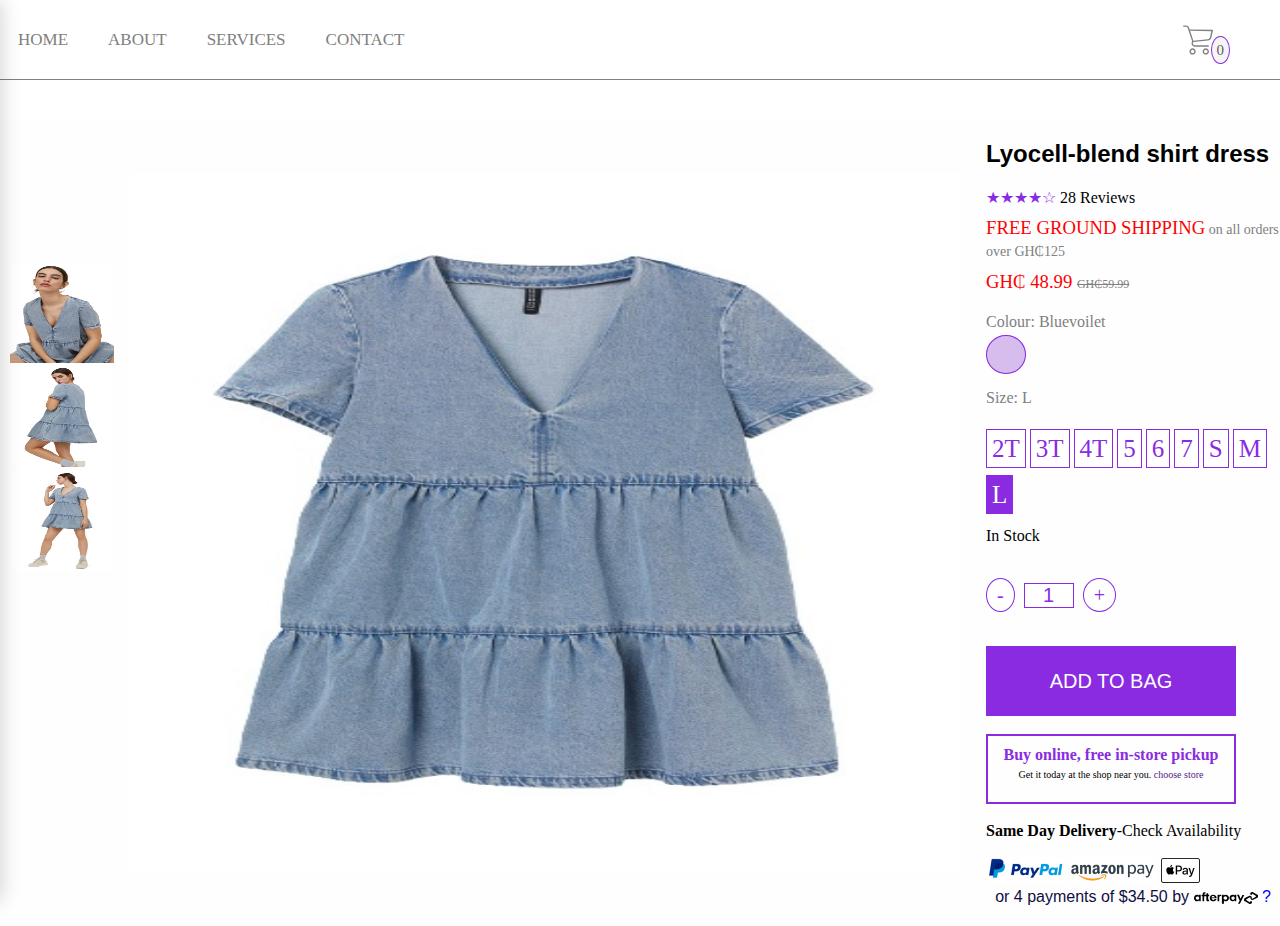
<file: index.html>
<!DOCTYPE html>
<html lang="en">

<head>
    <meta charset="UTF-8">
    <meta http-equiv="X-UA-Compatible" content="IE=edge">
    <meta name="viewport" content="width=device-width, initial-scale=1.0">
    <script src="http://ajax.googleapis.com/ajax/libs/jquery/1.7.1/jquery.min.js" type="text/javascript"></script>
    <script src="scripts/index.js"></script>
    <link rel="stylesheet" href="css/navigationBar.css">
    <link rel="stylesheet" href="css/index.css">
    <link rel="stylesheet" href="css/slideCart.css">
    <title>ecommerce</title>
    <link rel="icon" href="assets/logo1.png">
</head>

<body>

    <!-- Navigation Bar -->
    <nav>
        <input type="checkbox" id="check">
        <label for="check" class="checkbtn">
            
            <img class="hamburger-menu" src="assets/menu.svg" alt="">
        </label>
        <label  class="shopbtn">
           
            <a href="cart.html">
                <img  class="hamburger-menu" src="assets/cart.svg" alt="">
                <span id="shop-cart">0</span>
            </a>
        </label>
        <ul class="nav-list">
            <li class="nav-list-item"><a class="active" href="index.html">Home</a></li>
            <li class="nav-list-item"><a href="#">About</a></li>
            <li class="nav-list-item"><a href="#">Services</a></li>
            <li class="nav-list-item"><a href="#">Contact</a></li>
        </ul>
    </nav>

	<div id="cd-shadow-layer"></div>

    <!-- Sliding Cart -->
	<div id="cd-cart">
		<h2>Cart</h2>
		<ul class="cd-cart-items" id="cd-cart-itemsId">
			<li>
				<span class="cd-qty"></span> <span class="item-name"></span>
				<div class="cd-price"></div>
				<a href="#0" class="cd-item-remove cd-img-replace"><img src="assets/trash-bin.svg" alt=""></a>
			</li>
		</ul> 

		<div class="cd-cart-total">
			<p>Total <span class="slide-total"></span></p>
		</div> 

		<a href="checkout.html" class="checkout-btn">Checkout</a>
		
		<p class="cd-go-to-cart"><a href="cart.html">Go to cart page</a></p>
	</div>

    <div class="flex-div">
        <div class="grid-main">
            <div class="grid-sub grid-main-items">
                <!-- Contains three images -->

                <div class="flex-div">
                    <div class="grid-sub-items sub" id="product-three-images">
                        <img class="sub-images" src="assets/dress3.jpg" alt="" id="sub-image-2">
                        <img class="sub-images" src="assets/dress2.jpg" alt="" id="sub-image-1">
                        <img class="sub-images" src="assets/dress4.jpg" alt="" id="sub-image-3">
                    </div>
                </div>
                <div class="flex-div">
                    <div class="grid-sub-items main" id="product-main-image">
                        <img class="main-images" src="assets/dress1.jpg" alt="" id="main-image">
                    </div>
                </div>
            </div>

            
            <div class="grid-main-items" id="product-info">
                <!-- Contains information about the product-->
                <div class="flex-div">
                    <div>
                        <h2 class="item-name">Lyocell-blend shirt dress </h2>
                        <div class="review">
                            <p id="stars">★★★★☆ </p><span>28 Reviews</span>
                        </div>
                        <h3>
                            <h3 class="sell">FREE GROUND SHIPPING<span> on all orders over GH&#8373;125</span></h3>
                            <h3 class="price"> 48.99 <span class="strike">GH&#8373;59.99</span></h3>
                            <p id="colour">Colour: <span class="item-colour">Bluevoilet</span></p>
                            <span class="item-size-camel">Ca</span>
                           
                            <p id="size">Size: L</p><br>
                            <!-- <a href="">Size Chart</a> -->
                            
                            <span class="item-size">2T</span>
                            <span class="item-size">3T</span>
                            <span class="item-size">4T</span>
                            <span class="item-size">5</span>
                            <span class="item-size">6</span>
                            <span class="item-size">7</span>
                            <span class="item-size">S</span>
                            <span class="item-size">M</span><br><br>
                            <div class="sep">
                                <span class="item-size large">L</span>
                            </div><br>
                            <p>In Stock</p><br>
                        </h3>
                       
                        

                        <div class="counter">
                            <span class="down">-</span>
                            <input id="item-count" type="text" class="quantity-field" value="1" max="10">
                            <span class="up">+</span>
                        </div><br>

                        <input id="cd-cart-trigger" class="add-btn" type="submit" value="ADD TO BAG"><br><br>
                        
                        <p class="border-item">
                           <span class="color">Buy online, free in-store pickup</span><br>
                           <span class="font">
                               Get it today at the shop near you.
                            <a href="">choose store</a> 
                           </span>
                        </p><br>
                        <p id="delivery"><strong>Same Day Delivery</strong>-Check Availability</p><br>


                        <div class="paymentoptions bfx-remove-element">
                            <p class="paymentoptions_accept">
                                <img src="assets/pay-paypal.png">
                                <img src="assets/pay-amazon.png">
                                <img src="assets/pay-applepay.png">
                            </p>
                        </div>
                        
                        <div class="product-afterpay-message">
                            <span class="afterpay-link" title="Afterpay Terms &amp; Conditions">
                                <span id="payments">or 4 payments of $34.50 by</span>
                                <span class="afterpay-logo"><img class="afterpay" src="assets/afterpay-lockup-blackonwhite.svg"
                                        alt="Afterpay"></span>
                                <a href="#" data-dialog-link="" id="mydialog-btn" data-dialog-addclass="dialog-afterpay"
                                    class="afterpay_help">?</a>
                            </span>
                        </div><br>

                    </div>
                </div>
            </div>
        </div>
    </div>

        <script src="scripts/slideCart.js"></script>
</body>

</html>
</file>
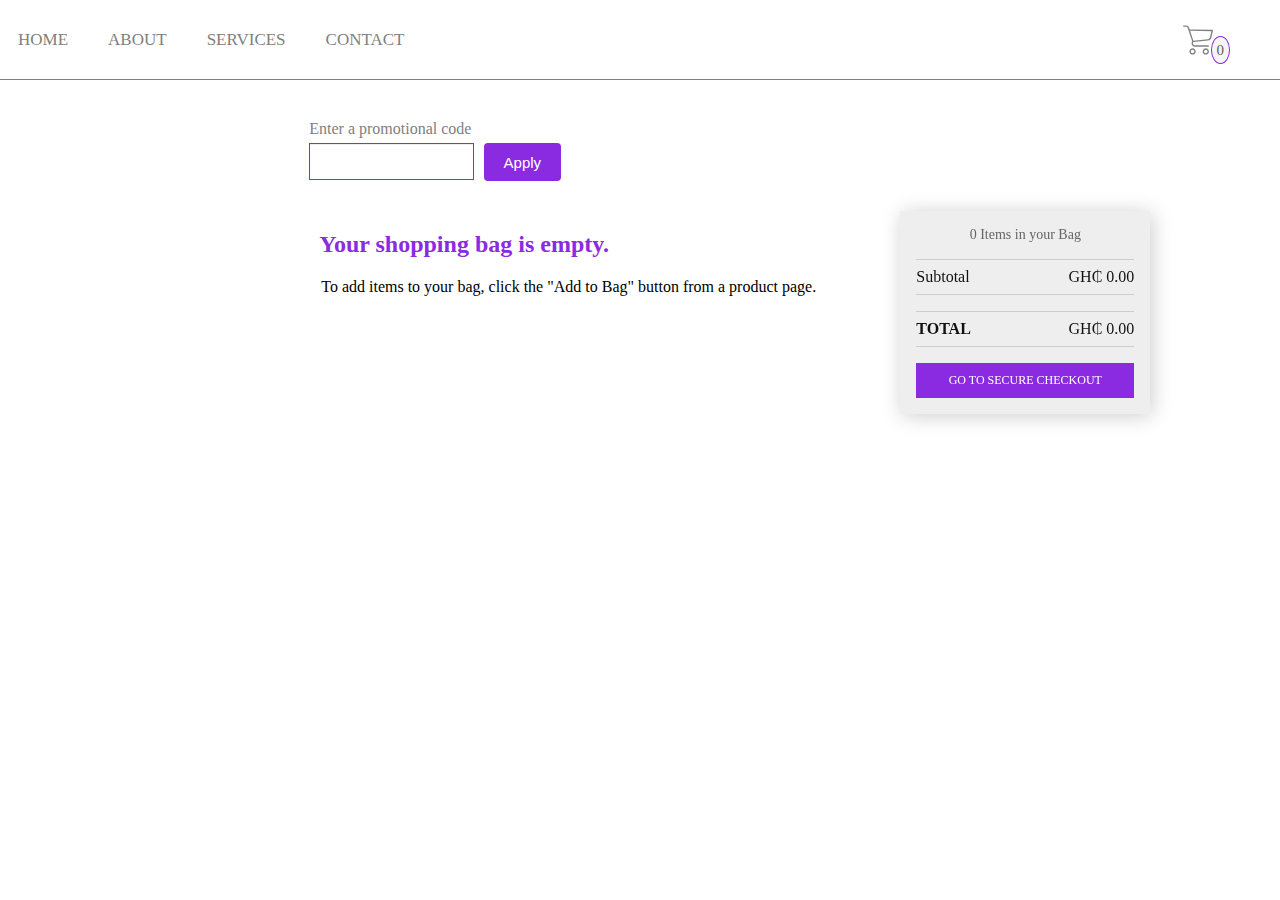
<file: cart.html>
<!DOCTYPE html>
<html lang="en">

<head>
  <meta charset="UTF-8">
  <meta http-equiv="X-UA-Compatible" content="IE=edge">
  <meta name="viewport" content="width=device-width, initial-scale=1.0">
  <script src="http://ajax.googleapis.com/ajax/libs/jquery/1.7.1/jquery.min.js" type="text/javascript"></script>
  <script src="scripts/cart.js"></script>
  <link rel="stylesheet" href="css/navigationBar.css">
  <link rel="stylesheet" href="css/cart.css">
  <link rel="stylesheet" href="css/slideCart.css">
  <title>ecommerce - Cart</title>
  <link rel="icon" href="assests/logo1.png">
</head>

<body>

  <!-- Navigation Bar -->
  <nav>
    <input type="checkbox" id="check">
    <label for="check" class="checkbtn">
      
      <img class="hamburger-menu" src="assets/menu.svg" alt="">
    </label>
    <label class="shopbtn">
     
      <a href="cart.html">
        <img class="hamburger-menu" src="assets/cart.svg" alt="">
        <span id="shop-cart" class="item-quantity">0</span>
      </a>
    </label>
   
    <ul class="nav-list">
      <li class="nav-list-item"><a class="active" href="index.html">Home</a></li>
      <li class="nav-list-item"><a href="#">About</a></li>
      <li class="nav-list-item"><a href="#">Services</a></li>
      <li class="nav-list-item"><a href="#">Contact</a></li>
    </ul>
  </nav>


  <!-- Checkout Cart -->
  <div class="flex-div">
    <div class="shopping-cart">
      <div class="basket-module">
        <label for="promo-code">Enter a promotional code</label>
        <input id="promo-code" type="text" name="promo-code" maxlength="5" class="promo-code-field">
        <button class="promo-code-cta">Apply</button>
      </div>

      <!-- Empty Cart Message -->
      <div class="cart-empty" id="cart-empty-id">
        <div>
          <h2> Your shopping bag is empty.
          </h2>
          <p>To add items to your bag, click the "Add to Bag" button from a product page.
          </p>
        </div>
      </div>

      <div class="basket" id="basket-product">
        <div class="basket-labels">
          <ul>
            <li class="item item-heading">Item</li>
            <li class="price">Price</li>
            <li class="quantity">Quantity</li>
            <li class="subtotal">Subtotal</li>
          </ul>
        </div>
        <div class="basket-product">
          <div class="item">
            <div class="product-image">
              <img src="assets/dress4.jpg" alt="Placholder Image 2" class="product-frame">
            </div>
            <div class="product-details">
              <h1><span class="item-quantity"></span> x <span class="item-name"></span></h1>
              <p class="bold"> <span class="item-colour"></span> <br> <br> Size: <span class="item-size"></span></p>
            </div>
          </div>
          <div class="price" id="priceValue"></div>
          <div class="quantity">
            <input type="number" min="1" class="quantity-field">
          </div>
          <div class="subtotal" id="product-subtotal"></div>
          <div class="remove">
            <button><img src="assets/trash-bin.svg" alt=""></button>
          </div>
        </div>
      </div>

      <aside>
        <div class="summary">
          <div class="summary-total-items"><span class="total-items" id="itemInBag">0</span> Items in your Bag</div>
          <div class="summary-subtotal">
            <div class="subtotal-title">Subtotal</div>
            <div class="subtotal-value final-value" id="basket-subtotal">0.00</div>
            <div class="summary-promo hide">
              <div class="promo-title">Promotion</div>
              <div class="promo-value final-value" id="basket-promo"></div>
            </div>
          </div>
          <div class="summary-total">
            <div class="total-title">Total</div>
            <div class="total-value final-value" id="basket-total">0.00</div>
          </div>
          <div class="summary-checkout">
            <a href="checkout.html" class="checkout-cta">Go to Secure Checkout</a>
          </div>
        </div>
      </aside>
    </div>
  </div>


  <script src="scripts/slideCart.js"></script>
</body>

</html>
</file>
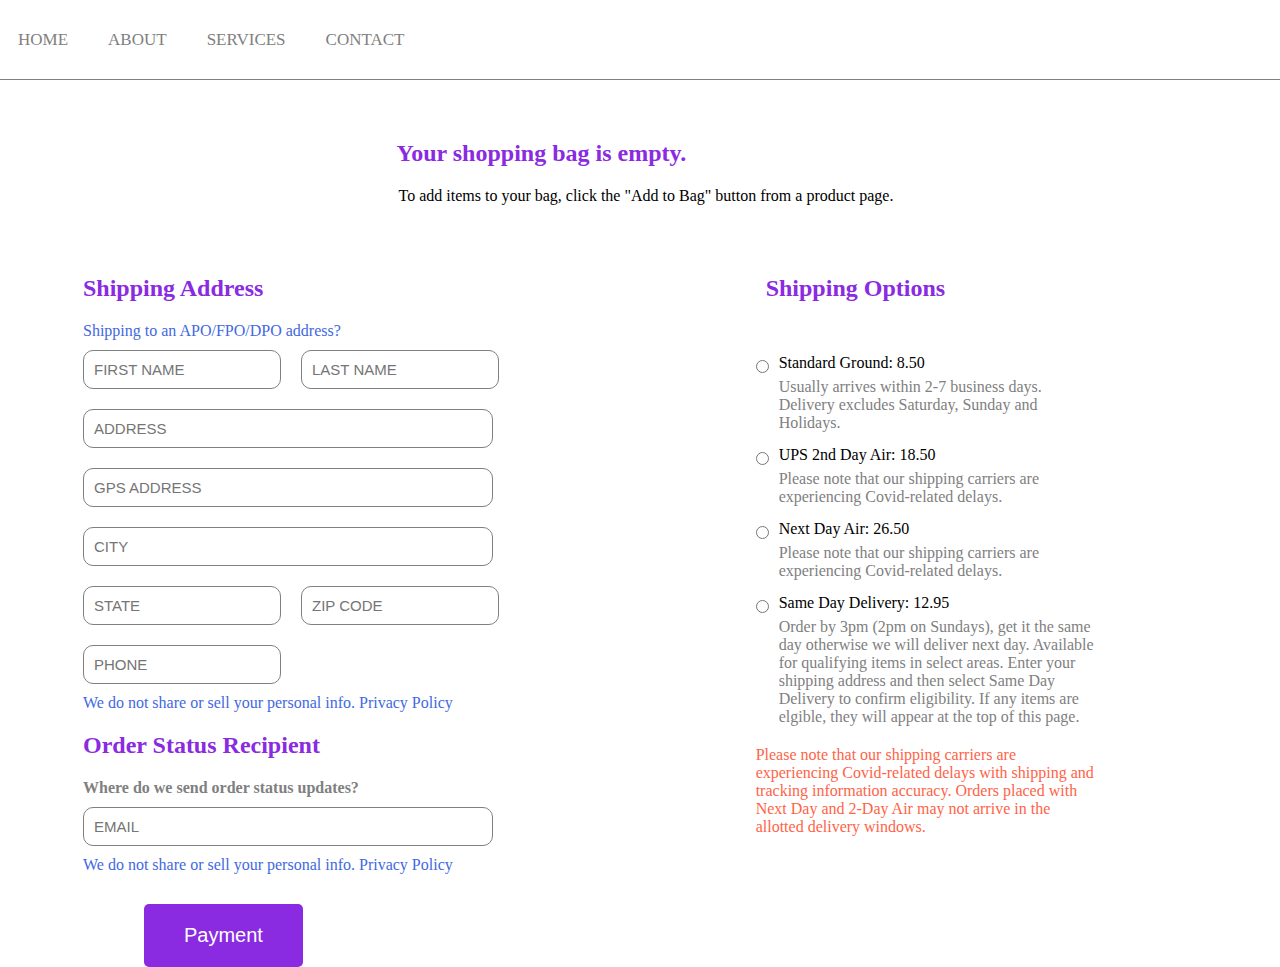
<file: checkout.html>
<!DOCTYPE html>
<html lang="en">
<head>
    <meta charset="UTF-8">
    <meta http-equiv="X-UA-Compatible" content="IE=edge">
    <meta name="viewport" content="width=device-width, initial-scale=1.0">
    <script src="http://ajax.googleapis.com/ajax/libs/jquery/1.7.1/jquery.min.js" type="text/javascript"></script>
    <script src="scripts/checkout.js"></script>
    <link rel="stylesheet" href="css/navigationBar.css">
    <link rel="stylesheet" href="css/checkout.css">
    <link rel="stylesheet" href="css/cart.css">
    <title>ecommerce - Checkout</title>
    <link rel="icon" href="assests/logo1.png">
</head>
<body>
    <!-- Navigation Bar -->
    <nav>
        <input type="checkbox" id="check">
        <label for="check" class="checkbtn">
           
            <img class="hamburger-menu" src="assets/menu.svg" alt="">
        </label>
        <label  class="shopbtn">
           
            <a href="cart.html">
                <img  class="hamburger-menu" src="assets/cart.svg" alt="">
                <span id="shop-cart"></span>
            </a>
        </label>
    
        <ul class="nav-list">
            <li class="nav-list-item"><a class="active" href="index.html">Home</a></li>
            <li class="nav-list-item"><a href="#">About</a></li>
            <li class="nav-list-item"><a href="#">Services</a></li>
            <li class="nav-list-item"><a href="#">Contact</a></li>
        </ul>
    </nav>

    <!-- Empty Cart Message -->
    <div class="cart-empty" id="cart-empty-id">
        <div>
            <h2> Your shopping bag is empty.
                
             </h2>
             <p>To add items to your bag, click the "Add to Bag" button from a product page.
             </p>
        </div>
    </div>


      <!-- Checkout Cart -->
  <div class="flex-div" id="summaryProduct">
    <div class="shopping-cart">
      <div class="basket-module">
        <label for="promo-code">Enter a promotional code</label>
        <input id="promo-code" type="text" name="promo-code" maxlength="5" class="promo-code-field">
        <button class="promo-code-cta">Apply</button>
      </div>

      <div class="basket" id="basket-product">
        <div class="basket-labels">
          <ul>
            <li class="item item-heading">Item</li>
            <li class="price">Price</li>
            <li class="quantity">Quantity</li>
            <li class="subtotal">Subtotal</li>
          </ul>
        </div>
        <div class="basket-product">
          <div class="item">
            <div class="product-image">
              <img src="assets/dress4.jpg" alt="Placholder Image 2" class="product-frame">
            </div>
            <div class="product-details">
              <h1><span class="item-quantity"></span> x <span class="item-name"></span></h1>
              <p class="bold"> <span class="item-colour"></span> <br> <br> Size: <span class="item-size"></span></p>
            </div>
          </div>
          <div class="price" id="priceValue"></div>
          <div class="quantity">
              <p class="item-quantity"></p>
          </div>
          <div class="subtotal" id="product-subtotal"></div>
        </div>
      </div>

      <aside>
        <div class="summary">
          <div class="summary-total-items">
           
            <a href="cart.html">
                <img  class="hamburger-menu" src="assets/cart.svg" alt="">
                <span id="shop-cart" class="edit-cart"></span>
            </a>
          </div>
          <div class="summary-subtotal">
            <div class="subtotal-title">Subtotal</div>
            <div class="subtotal-value final-value" id="basket-subtotal"></div>
            <div class="summary-promo hide">
              <div class="promo-title">Promotion</div>
              <div class="promo-value final-value" id="basket-promo"></div>
            </div>
          </div>
          <div class="summary-total">
            <div class="total-title">Total</div>
            <div class="total-value final-value" id="basket-total"></div>
          </div>
        </div>
      </aside>
    </div>
  </div>

  <!-- Shipping Details -->

  <div class="shipping-flex-div">
      <div class="shipping-grid">
          <div class="shipping-address">
              <h2>Shipping Address</h2>
              <a href="#"> Shipping to an APO/FPO/DPO address? </a>
              <div>
                      <input type="text" class="small-text" id="firstName" placeholder="FIRST NAME">
                      <input type="text" class="small-text" id="lastName" placeholder="LAST NAME">
              </div>

              <div>
                  <input type="text" class="long-text" id="address" placeholder="ADDRESS"> <br>
              </div>

              <div>
                <input type="text" class="long-text" id="gps" placeholder="GPS ADDRESS"> <br>
            </div>

              <div>
                  <input type="text" class="long-text" id="city" placeholder="CITY">
              </div>

              <div>
                  <span>
                      <input type="text" class="small-text" id="state" placeholder="STATE">
                      <input type="text" class="small-text" id="zipCode" placeholder="ZIP CODE">
                  </span>
              </div>
              
              <div>
                  <input type="text" class="small-text" id="phone" placeholder="PHONE">
              </div>
              <a href="#"> We do not share or sell your personal info. Privacy Policy </a>

              <h2>Order Status Recipient</h2>
              <h4>Where do we send order status updates?</h4>
              <div>
                  <input type="text" class="long-text" id="email" placeholder="EMAIL">
              </div>

              <a href="#"> We do not share or sell your personal info. Privacy Policy </a>
          </div>

          <div class="shipping-options">
              <h2>Shipping Options</h2>
              <div class="container">
                  <ul>
                      <li>
                          <input type="radio" id="option_one" class="options-radio" name="selector">
                          <label for="option_one" class="options-label"> Standard Ground: 8.50 </label>
                          <p class="options-subText">Usually arrives within 2-7 business days. Delivery excludes Saturday, Sunday and Holidays.</p>
                      </li>
                      <li>
                          <input type="radio" id="option_two" name="selector">
                          <label for="option_two" class="options-label"> UPS 2nd Day Air: 18.50</label>
                          <p class="options-subText"> Please note that our shipping carriers are experiencing Covid-related delays. </p>
                      </li>
                      <li>
                          <input type="radio" id="option_three" name="selector">
                          <label for="option_three" class="options-label"> Next Day Air: 26.50 </label>
                          <p class="options-subText"> Please note that our shipping carriers are experiencing Covid-related delays. </p>
                      </li>
                      <li>
                        <input type="radio" id="option_four" name="selector">
                        <label for="option_three" class="options-label"> Same Day Delivery: 12.95 </label>
                        <p class="options-subText">Order by 3pm (2pm on Sundays), get it the same day otherwise we will deliver next day. Available for qualifying items in select areas. Enter your shipping address and then select Same Day Delivery to confirm eligibility. If any items are elgible, they will appear at the top of this page.</p>
                    </li>
                  </ul>
                  <p class="options-caution">Please note that our shipping carriers are experiencing Covid-related delays with shipping and tracking information accuracy. Orders placed with Next Day and 2-Day Air may not arrive in the allotted delivery windows.</p>
                </div>
          </div>
      </div>
  </div>

  <div class="summary-checkout">
    <input type="submit" value="Payment" id="payment-cta">
  </div>

</body>
</html>
</file>
<file: css/navigationBar.css>
*{
  padding: 0;
  margin: 0;
  text-decoration: none;
  list-style: none;
  box-sizing: border-box;
}
body{
  font-family: montserrat;
  width: 100%;
}
nav{
  background: white;
  height: 80px;
  width: 100%;
  z-index: 100%;
  border-bottom: 1px solid rgb(128, 128, 128);
  margin-bottom: 40px;
  
}

img.hamburger-menu{
    width: 30px;
    height: 30px;
    margin-top: 25px;
}

nav .nav-list{
  
  margin-right: 20px;
}
nav .nav-list .nav-list-item{
  display: inline-block;
  line-height: 80px;
  margin: 0 5px;
}
nav .nav-list .nav-list-item a{
  color: grey;
  font-size: 17px;
  padding: 7px 13px;
  border-radius: 3px;
  text-transform: uppercase;
}

.nav-list-item a:hover{
  background-color: blueviolet;
  transition: .5s;
}

.shopbtn{
  font-size: 30px;
  color: rgb(95, 95, 95);
  float: right;
  line-height: 80px;
  margin-right: 40px; 
  cursor: pointer;
}
.shopbtn a{
    color: rgb(95, 95, 95);
}
.shopbtn a:hover{
    background: none;
}
.checkbtn{
  font-size: 30px;
  color: white;
  float: left;
  line-height: 80px;
  margin-left: 40px;
  cursor: pointer;
  display: none;
}

.checkout-btn:hover{
  background:linear-gradient(to right, #d6bdee, #d6bdee);
}

#shop-cart{
  position: relative;
  font-size: 15px;
  left: -10px;
  background-color: whitesmoke;
  border: 1px solid blueviolet;
  border-radius: 50%;
  padding: 5px;
}


#check{
  display: none;
}


@media (max-width: 952px){
 
  nav .nav-list .nav-list-item a{
    font-size: 16px;
  }
}
@media (max-width: 858px){
  .checkbtn{
    display: block;
  }
  .nav-list{
    position: fixed;
    width: 100%;
    height: 100vh;
    background: rgb(210, 181, 236);
    top: 80px;
    left: -100%;
    text-align: center;
    transition: all .5s;
  }
  nav .nav-list .nav-list-item{
    display: block;
    margin: 50px 0;
    line-height: 30px;
  }
  nav .nav-list .nav-list-item a{
    font-size: 20px;
  }
  .nav-list-item a:hover{
    background: none;
    color: blueviolet;
  }
  #check:checked ~ .nav-list{
    left: 0;
    z-index: 999;
  }

}
section{
  background: url(bg1.jpg) no-repeat;
  background-size: cover;
  height: calc(100vh - 80px);
}
</file>
<file: css/index.css>
.flex-div{
    display: flex;
    justify-content: center;
    align-items: center;
    box-sizing: content-box;
}

.flex-div .strike{   
    font-size: 12px;
    top: 10px;
    text-decoration: line-through;
}

.grid-main{
    display:grid;
    grid-template-columns:2fr 1fr;
    gap: 1rem;
    background-color: #fefefefe;
    
}

.grid-sub{
    display: grid;
    grid-template-columns: 1fr 8fr;
    gap: 1rem;
    width: 60rem;
}

 

.grid-main-items{
    padding-left: 10px;
}

img{
    width:inherit;
    height: inherit;
}



.sub-images:hover{
    cursor: pointer;
    border: 1px solid blueviolet; 
}

.sub{
    width: 100%;
    height: 100px;
    margin-top: -420px;
}

.main{
    width: 100%;
    height: 700px;
}

/* Product Info Starts */

.review{
    margin-top: 20px;
}

#stars{
    color: blueviolet;
    display: inline;
}

.item-name{
    margin-top: 20px;
    margin-bottom: 10px;
    font-family: sans-serif;
    
}

.item-colour{
    font-weight:lighter;
}

.price::before{
content: "GH₵";
} 

.price{
    margin-top: 10px;
    margin-bottom: 10px;
    font-weight: lighter;
    font-family: serif;
    color: red;
}

.price .free{
    font-size: 14px;
}

.price span{
    color: grey;
}

.sell{
    margin-top: 10px;
    margin-bottom: 10px;
    font-weight: lighter;
    font-family: serif;
    color: red;
}
.sell span{
    color: grey;
    font-size: 14px;
}



.item-size{
    font-size: 25px;
    color: blueviolet;
    padding: 5px;
    background-color: white;
    border: 1px solid blueviolet;
}
.large{
    background-color: blueviolet;
    color: white;

}
.item-size-camel{
    
    font-size: 25px;
    color: #d6bdee;
    padding: 5px;
    /* background-color: white; */
    border: 1px solid blueviolet;
    border-radius: 50%;
    background-color: #d6bdee;
}

 .item-size:hover{
    cursor: pointer;
    color: white;
    background-color: blueviolet;
} 

.item-size:focus{
    color: white;
    background-color: blueviolet;
}

#colour,#size{
    margin-top: 20px;
    margin-bottom: 10px;
    color: grey;
}

hr{
    width: 250px;
}
/* Product Info Ends */


/* Counter Starts */

.down, .up{
    font-size: 20px;
    padding: 5px 10px 5px 10px;
    color: blueviolet;
    border: 1px solid blueviolet;
    background-color: white;
    border-radius: 50%;

}

.down:hover, .up:hover{
    cursor: pointer;
    color: white;
    background-color: blueviolet;

}

.quantity-field{
    margin-top: 20px;    
    margin-bottom: 20px; 
    font-size: 20px;
    width: 50px;
    text-align: center;
    margin-left: 5px;
    margin-right: 5px;
    border: 1px solid blueviolet;
    color: blueviolet;
}

.quantity-field:focus{
    outline: none;
    border: 1px solid blueviolet;
}

/* Counter Ends */

/* Add button Starts */
.add-btn{
 width: 250px;
 height: 70px;
 color: white;
 background-color: blueviolet;
 border: 1px solid blueviolet;
 font-size: 20px;
}

.add-btn:hover{
    cursor: pointer;
    background:linear-gradient(to right, #d6bdee, #d6bdee);
}

.add-btn:focus{
    outline: none;
}

.border-item{
    border: 2px solid blueviolet;
    width: 250px;
    height: 70px;
    text-align: center;
    padding: 10px;
}
.border-item .color{
    color: blueviolet;
    font-weight: bold;
}
.border-item .font{
    font-size: 10px;
}

.product-afterpay-message {
    font-size: 1em;
    line-height: 1.3;
    text-align: center;
    font-family: Nunito Sans, sans-serif;
    box-sizing: border-box;
    font-weight: 400;
}

#payments{
    color: rgb(15, 15, 65);
}

.afterpay {
    text-align: center;
    font-family: Nunito Sans, sans-serif;
    box-sizing: border-box;
    font-weight: 400;
    vertical-align: middle;
    height: auto;
    max-width: 100%;
    border: none;
    width: 64px;
}


/* Add button Ends */



@media screen and (max-width: 640px) {
    .grid-main{
        grid-template-columns:1fr;
    }
    
    .grid-sub{
        grid-template-rows: 1fr;
    }

  }
</file>
<file: css/slideCart.css>
*, *:after, *:before {
    box-sizing: border-box;
  }
  
  
  body.overflow-hidden {
    overflow: hidden;
  }
  

  #cd-cart-trigger {
    right: 0;
  }
  #cd-cart-trigger a {
    background: #26292f url("../img/cd-cart.svg") no-repeat center center;
  }
  
  #cd-cart {
    position: fixed;
    top: 0;
    height: 100%;
    width: 260px;
    /* header height */
    padding-top: 50px;
    overflow-y: auto;
    box-shadow: 0 0 20px rgba(0, 0, 0, 0.2);
    z-index: 3;
  }
  
  
  #cd-cart {
    right: 100%;
    background: #FFF;
    transition: left 0.3s;
  }

  #cd-cart.speed-in {
    right: 0;
  }
  #cd-cart > * {
    padding: 0 1em;
  }
  #cd-cart h2 {
    font-size: 1.5rem;
    font-weight: bold;
    text-transform: uppercase;
    margin: 0.5em 0;
  }

  .cd-cart-total{
    color: grey;
  }

  #cd-cart .cd-cart-items {
    padding: 0;
  }
  #cd-cart .cd-cart-items li {
    position: relative;
    padding: 1em;
    border-top: 1px solid #e0e6ef;
  }
  #cd-cart .cd-cart-items li:last-child {
    border-bottom: 1px solid #e0e6ef;
  }
  #cd-cart .cd-qty, #cd-cart .cd-price {
    color: #a5aebc;
  }
  #cd-cart .cd-price {
    margin-top: .4em;
  }

  .cd-price::before{
    content: 'GH₵';
  }

  .cd-qty::after{
    content: "x";
  }

  .slide-total::before{
    content: 'GH₵';
  }

  #cd-cart .cd-item-remove {
    position: absolute;
    right: 1em;
    top: 50%;
    bottom: auto;
    transform: translateY(-50%);
    width: 32px;
    height: 32px;
    border-radius: 50%;
    /* display: none; */
  }
  .no-touch #cd-cart .cd-item-remove:hover {
    color: tomato;
  }
  #cd-cart .cd-cart-total {
    padding-top: 1em;
    padding-bottom: 1em;
  }
  #cd-cart .cd-cart-total span {
    float: right;
  }
  #cd-cart .cd-cart-total::after {
    /* clearfix */
    content: '';
    display: table;
    clear: both;
  }
  #cd-cart .checkout-btn {
    display: block;
    width: 100%;
    height: 60px;
    line-height: 60px;
    background: blueviolet;
    color: #FFF;
    text-align: center;
    font-size: 20px;
  }
  #cd-cart .checkout-btn:hover {
    background:linear-gradient(to right, #d6bdee, #d6bdee);
  }
  #cd-cart .cd-go-to-cart {
    text-align: center;
    margin: 1em 0;
  }
  
  #cd-cart .cd-go-to-cart a {
    text-decoration: none;
    color: blueviolet;
  }

  #cd-cart .cd-go-to-cart a:hover {
    text-decoration: underline;
  }
  
  
  #cd-shadow-layer {
    position: fixed;
    min-height: 100%;
    width: 100%;
    top: 0;
    left: 0;
    background: rgba(67, 87, 121, 0.6);
    cursor: pointer;
    z-index: 2;
    display: none;
  }
  
  
  #cd-shadow-layer.is-visible {
    display: block;
    animation: cd-fade-in 0.3s;
  }
  
  
  @media only screen and (min-width: 768px) {
    #cd-cart {
       width: 350px;
     }
   }
   @media only screen and (min-width: 1200px) {
  
    #cd-cart-trigger {
      /* cart right margin on desktop */
      right: 0;
    }
    #cd-cart-trigger a {
      position: relative;
      left: 1000px;
      width: 100px;
      border-left: none;
      background-color: #26292f;
    }
  
    #cd-cart > * {
      padding: 0 2em;
    }
    #cd-cart .cd-cart-items li {
      padding: 1em 2em;
    }
    #cd-cart .cd-item-remove {
      right: 2em;
    }
  
     #cd-cart {
       width: 30%;
       /* header height has changed */
       padding-top: 80px;
     }
   }
</file>
<file: css/cart.css>
.cart-empty{
  display: none;
  justify-content: center;
  align-items: center;
  float: left;
  margin-bottom: 30px;
}

.cart-empty h2{
  color: blueviolet;
  font-family: poppins;
  margin-top: 20px;
  margin-bottom: 20px;
  margin-left: 10px;
 }

 .cart-empty p{
   margin-left: 12px;
 }


.flex-div{
  display: flex;
  justify-content: center;
  align-items: center;
  margin-left: 10rem;
}

.bold {
    font-weight: bold;
  }
  
  .product-details p {
    margin: 0.75rem 0 0;
  }
  
  .product-details h1 {
    font-size: 0.75rem;
    font-weight: normal;
    margin: 0;
    padding: 0;
  }
  
  input,
  button {
    border: 0 none;
    outline: 0 none;
  }
  
  button {
    background-color: blueviolet;
    color: #fff;
  }
  
  button:hover,
  button:focus {
    background-color: blueviolet;
  }
  
  img,
  .basket-module,
  .basket-labels,
  .basket-product {
    width: 100%;
  }
  
  input,
  button,
  .basket,
  .basket-module,
  .basket-labels,
  .item,
  .price,
  .quantity,
  .subtotal,
  .basket-product,
  .product-image,
  .product-details {
    float: left;
  }

  
  .price:before,
  .subtotal:before,
  .subtotal-value:before,
  .total-value:before{
    content: 'GH₵ ';
  }

  .promo-value:after {
    content: ' %';
  }
  
  .hide {
    display: none;
  }
  
  
  aside {
    padding: 0 1rem;
    box-sizing: border-box;
  }
  
  .basket {
    width: 70%;
    box-shadow: 2px 2px 20px 0.1px rgba(0, 0, 0, 0.2);
    padding: 10px 30px;
  }
  
  .basket-module {
    color: #111;
    margin-bottom: 30px;
  }
  
  .basket-module label {
    display: block;
    margin-bottom: 0.3125rem;
  }
  
  .promo-code-field {
    border: 1px solid blueviolet;
    padding: 0.5rem;
    text-transform: uppercase;
    transition: all 0.2s linear;
    width: 20%;
    height: 37px;
    box-shadow: inset 0 1px 1px rgba(0, 0, 0, .075);
  }
  
  .promo-code-field:hover,
  .promo-code-field:focus {
    border: 1px solid blueviolet;
  }

  .basket-module label{
    color: grey;
  }
  
  .promo-code-cta {
    border-radius: 4px;
    font-size: 0.625rem;
    margin-left: 0.625rem;
    padding: 0.6875rem 1.25rem 0.625rem;
    font-size: 15px;
    background-color: blueviolet; 
  }

  .promo-code-cta:hover{
    cursor: pointer;
    background:linear-gradient(to right, #d6bdee, #d6bdee);

  }
  
  .basket-labels {
    border-top: 1px solid #ccc;
    border-bottom: 1px solid #ccc;
    margin-top: 1.625rem;
  }
  
  .basket-labels ul {
    list-style: none;
    margin: 0;
    padding: 0;
  }
  
  .basket-labels li {
    color: grey;
    display: inline-block;
    padding: 0.625rem 0;
  }
  
  .basket-labels li.price:before,
  .basket-labels li.subtotal:before {
    content: '';
  }
  
  .item {
    width: 55%;
  }
  
  .price,
  .quantity,
  .subtotal {
    width: 15%;
  }
  
  .subtotal {
    text-align: right;
  }
  
  .remove {
    bottom: 1.125rem;
    float: right;
    position: absolute;
    right: 0px;
    text-align: right;
  }

  .remove button{
    background-color: white;
  }

  .remove button:hover{
    fill: rgb(248, 177, 165);
  }
  
  .remove button img{
    width: 30px;
    height: 30px;
    background-color: none;
    float: none;
  }

  .remove button:hover{
      cursor: pointer;
      color: royalblue;
  }
  
  .item-heading {
    padding-left: 4.375rem;
    -webkit-box-sizing: border-box;
    -moz-box-sizing: border-box;
    box-sizing: border-box;
  }
  
  .basket-product {
    border-bottom: 1px solid #ccc;
    padding: 1rem 0;
    position: relative;
  }
  
  .product-image {
    width: 35%;
  }
  
  .product-details {
    width: 65%;
  }
  
  .product-frame {
    border: 1px solid blueviolet;
  }
  
  .product-details {
    padding: 0 1.5rem;
    box-sizing: border-box;
  }
  
  .quantity-field {
    background-color: white;
    border: 1px solid blueviolet;
    text-align: center;
    border-radius: 4px;
    font-size: 1rem;
    padding: 2px;
    width: 3.5rem;
  }
  
  aside {
    float: right;
    position: relative;
    width: 30%;
  }
  
  .summary {
    background-color: #eee;
    padding: 1rem;
    position: fixed;
    width: 250px;
    box-shadow: 2px 2px 20px 0.1px rgba(0, 0, 0, 0.2);
  }
  
  .summary-total-items {
    color: #666;
    font-size: 0.875rem;
    text-align: center;
  }
  
  .summary-subtotal,
  .summary-total {
    border-top: 1px solid #ccc;
    border-bottom: 1px solid #ccc;
    clear: both;
    margin: 1rem 0;
    overflow: hidden;
    padding: 0.5rem 0;
  }
  
  .subtotal-title,
  .subtotal-value,
  .total-title,
  .total-value,
  .promo-title,
  .promo-value {
    color: #111;
    float: left;
    width: 50%;
  }
  
  .summary-promo {
    transition: all .3s ease;
  }
  
  .promo-title {
    float: left;
    width: 70%;
  }
  
  .promo-value {
    color: #8B0000;
    float: left;
    text-align: right;
    width: 30%;
  }
  
  .summary-delivery {
    padding-bottom: 3rem;
  }
  
  .subtotal-value,
  .total-value {
    text-align: right;
  }
  
  .total-title {
    font-weight: bold;
    text-transform: uppercase;
  }
  
  .summary-checkout {
    display: block;
  }
  
  .checkout-cta {
    display: block;
    float: none;
    font-size: 0.75rem;
    text-align: center;
    text-transform: uppercase;
    padding: 0.625rem 0;
    width: 100%;
    color: white;
    background-color: blueviolet;
  }

  .checkout-cta:hover{
    cursor: pointer;
    background:linear-gradient(to right, #d6bdee, #d6bdee);
  }
  
  .summary-delivery-selection {
    background-color: #ccc;
    border: 1px solid #aaa;
    border-radius: 4px;
    display: block;
    font-size: 0.625rem;
    height: 34px;
    width: 100%;
  }

  .item-size{
    font-size: 20px;
    color: blueviolet;
    padding: 3px;
    background-color: white;
    border: 1px solid blueviolet;
    border-radius: 50%;
}

.item-size:hover{
    cursor: pointer;
    color: white;
    background-color: blueviolet;
}

.item-size:focus{
    color: white;
    background-color: blueviolet;
}
  
  @media screen and (max-width: 640px) {
    aside,
    .basket,
    .summary,
    .item,
    .remove {
      width: 100%;
    }
    .basket-labels {
      display: none;
    }
    .basket-module {
      margin-bottom: 1rem;
    }
    .item {
      margin-bottom: 1rem;
    }
    .product-image {
      width: 40%;
    }
    .product-details {
      width: 60%;
    }
    .price,
    .subtotal {
      width: 33%;
    }
    .quantity {
      text-align: center;
      width: 34%;
    }
    .quantity-field {
      float: none;
    }
    .remove {
      bottom: 0;
      text-align: left;
      margin-top: 0.75rem;
      position: relative;
    }
    .remove button {
      padding: 0;
    }
    .summary {
      margin-top: 1.25rem;
      position: relative;
    }
  }
  
  @media screen and (min-width: 641px) and (max-width: 960px) {
    aside {
      padding: 0 1rem 0 0;
    }
    .summary {
      width: 28%;
    }
  }
  
  @media screen and (max-width: 960px) {
    main {
      width: 100%;
    }
    .product-details {
      padding: 0 1rem;
    }
  }
</file>
<file: css/checkout.css>
.cart-empty{
    display: none;
    justify-content: center;
    align-items: center;
}

.shopbtn{
    display: none;
}

.basket-module{
    display: none;
}

.shipping-flex-div{
    display: flex;
    justify-content: center;
    align-items: center;
    margin-top: 50px;
    margin-bottom: 30px;
}

.shipping-grid{
    display: grid;
    grid-template-columns: 2fr 1fr;
    width: 80%;
    box-sizing: border-box;
    margin-right: 110px;
}
.shipping-address{
    display: grid;
    width: 100%;
}

input[type="text"]{
    border: 0.5px solid grey;
    font-size: 15px;
    display: block;
    padding: 10px;
    margin: 10px 10px 10px 10px;
    border-radius: 10px;
}

input[type="text"]:focus, input[type="text"]:hover{
    outline: none;
    border: 1px solid blueviolet;
}

.long-text{
    width: 60%;
}

.small-text{
    width: 29%;
}

h2{
 color: blueviolet;
 font-family: poppins;
 margin-top: 20px;
 margin-bottom: 20px;
 margin-left: 10px;
}

h4{
    margin-left: 10px;
    color: grey;
}

.shipping-address a{
    margin-left: 10px;
    color: royalblue;
}


/* Shipping Options Start */
.shipping-options{
    display: grid;
}

.options-label{
    position: relative;
    margin-left: 10px;
    bottom: 6px;
    font-family: poppins;
}

.options-subText{
    margin-left: 23px;
    color: grey;
    margin-bottom: 20px;
}

input[type="radio"]:checked +span:after,
input[type="radio"].with-gap:checked +span:after
{
    background-color: blueviolet;
}

.options-caution{
    color: tomato;
}


/* Shipping Options Ends */

/* Payment Button */
input[type="submit"]{
    padding: 20px 40px;
    background-color: blueviolet;
    color: white;
    font-size: 20px;
    margin-left: 9rem;
    border-radius: 5px;
}

input[type="submit"]:hover{
    cursor: pointer;
    border-radius: 5px;
    background:linear-gradient(to right, #d6bdee, #d6bdee);
}
</file>
